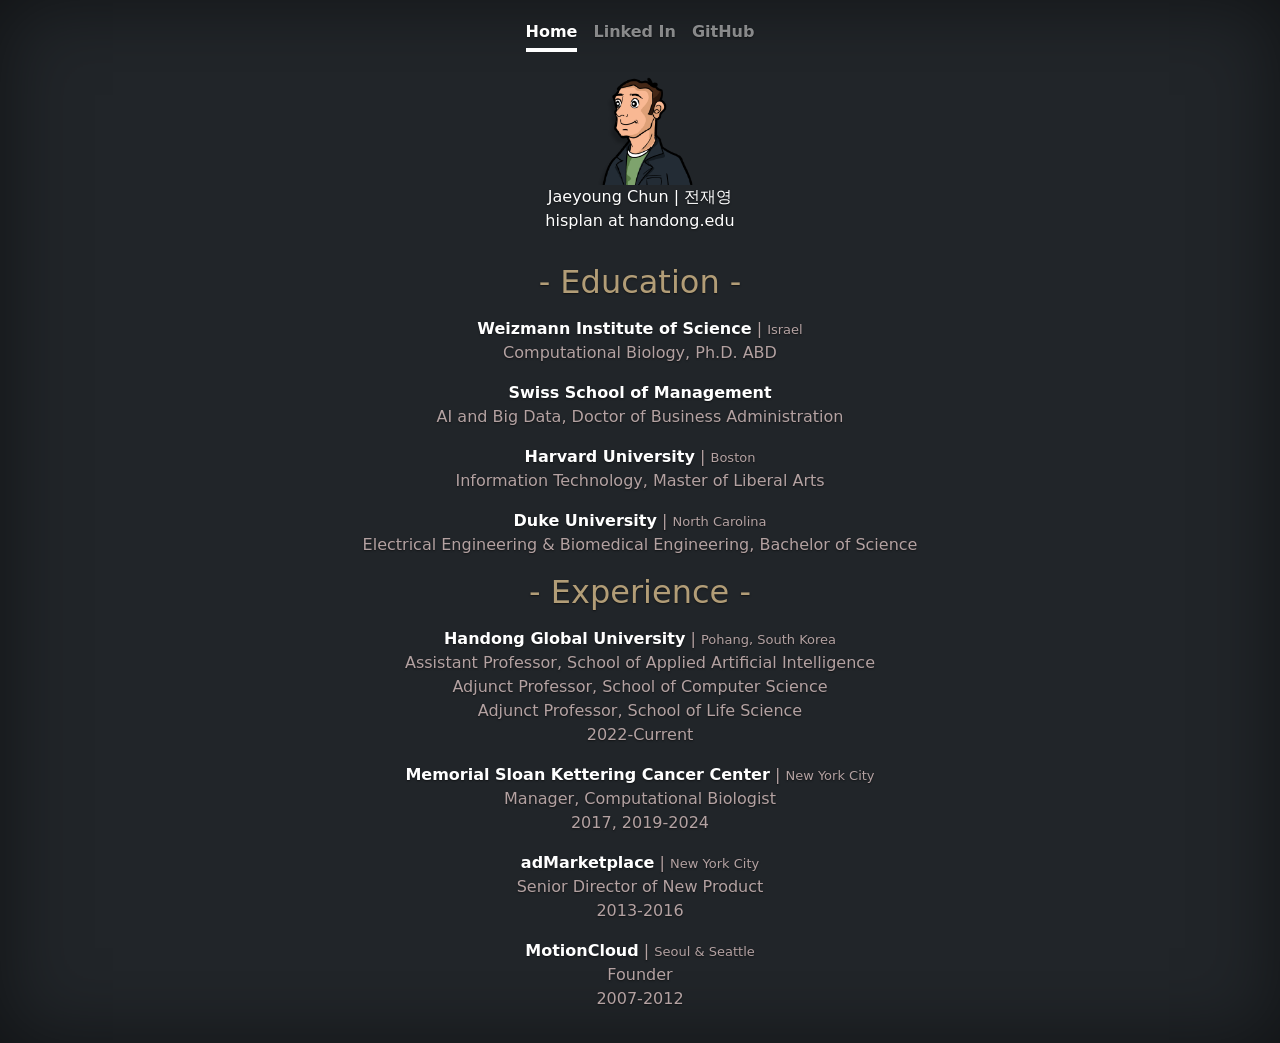
<file: index.html>
<!doctype html>
<html lang="en" class="h-100">

<head>
  <meta charset="utf-8">
  <meta name="viewport" content="width=device-width, initial-scale=1">
  <meta name="description" content="Jaeyoung Chun">
  <meta name="generator" content="Hugo 0.84.0">
  <title>Jaeyoung Chun</title>
  <link rel="icon" type="image/png" href="img/avatar004M.png">

  <link rel="canonical" href="https://getbootstrap.com/docs/5.0/examples/cover/">



  <!-- Bootstrap core CSS -->
  <link href="assets/dist/css/bootstrap.min.css" rel="stylesheet">

  <style>
    .bd-placeholder-img {
      font-size: 1.125rem;
      text-anchor: middle;
      -webkit-user-select: none;
      -moz-user-select: none;
      user-select: none;
    }

    @media (min-width: 768px) {
      .bd-placeholder-img-lg {
        font-size: 3.5rem;
      }
    }

    h2 {
      color: rgb(178, 157, 119);
    }

    .org {
      color: white;
      font-weight: bold;
    }

    .others {
      color: rgb(180, 162, 162);
    }

    .location {
      font-size: small;
    }
  </style>


  <!-- Custom styles for this template -->
  <link href="cover.css" rel="stylesheet">
</head>

<body class="d-flex text-center text-white bg-dark">

  <div class="cover-container d-flex w-100 h-100 p-3 mx-auto flex-column">
    <header class="mb-auto">
      <div>
        <nav class="nav nav-masthead justify-content-center">
          <a class="nav-link active" aria-current="page" href="#">Home</a>
          <a class="nav-link" target="_blank" href="http://www.linkedin.com/in/jaeyoungchun">Linked In</a>
          <a class="nav-link" target="_blank" href="https://github.com/hisplan">GitHub</a>
          <!-- <a class="nav-link" target="_blank" href="articles.html">Articles</a> -->
        </nav>
      </div>
    </header>

    <main class="px-3">
      <div class="container" style="padding: 20px 0px 30px 0px;">
        <div class="row">
          <div class="col-sm">
            <img src="img/avatar004M.png" class="img-fluid" width="150" />
          </div>
        </div>
        <div class="row">
          <div class="col-sm">
            Jaeyoung Chun | 전재영<br />
            hisplan at handong.edu
          </div>
        </div>
      </div>
      <h2>- Education -</h2>
      <p class="lead" style="text-align:left">
      <p class="others">
        <span class="org">Weizmann Institute of Science</span> | <span class="location">Israel</span><br />
        Computational Biology, Ph.D. ABD
      </p>
      <p class="others">
        <span class="org">Swiss School of Management</span><br/>
        AI and Big Data, Doctor of Business Administration
      </p>
      <p class="others">
        <span class="org">Harvard University</span> | <span class="location">Boston</span><br />
        Information Technology, Master of Liberal Arts
      </p>
      <p class="others">
        <span class="org">Duke University</span> | <span class="location">North Carolina</span><br />
        Electrical Engineering & Biomedical Engineering, Bachelor of Science
      </p>
      </p>
      <h2>- Experience -</h2>
      <p class="lead" style="text-align:left">
      <p class="others">
        <span class="org">Handong Global University</span> | <span class="location">Pohang, South Korea</span><br />
        Assistant Professor, School of Applied Artificial Intelligence<br />
        Adjunct Professor, School of Computer Science<br />
        Adjunct Professor, School of Life Science<br />
        2022-Current
      </p>
      <p class="others">
        <span class="org">Memorial Sloan Kettering Cancer Center</span> | <span class="location">New York
          City</span><br />
        Manager, Computational Biologist<br />
        2017, 2019-2024
      </p>
      <p class="others">
        <span class="org">adMarketplace</span> | <span class="location">New York City</span><br />
        Senior Director of New Product<br />
        2013-2016
      </p>
      <p class="others">
        <span class="org">MotionCloud</span> | <span class="location">Seoul & Seattle</span><br />
        Founder<br />
        2007-2012
      </p>
      </p>
    </main>

  </div>



</body>

</html>
</file>
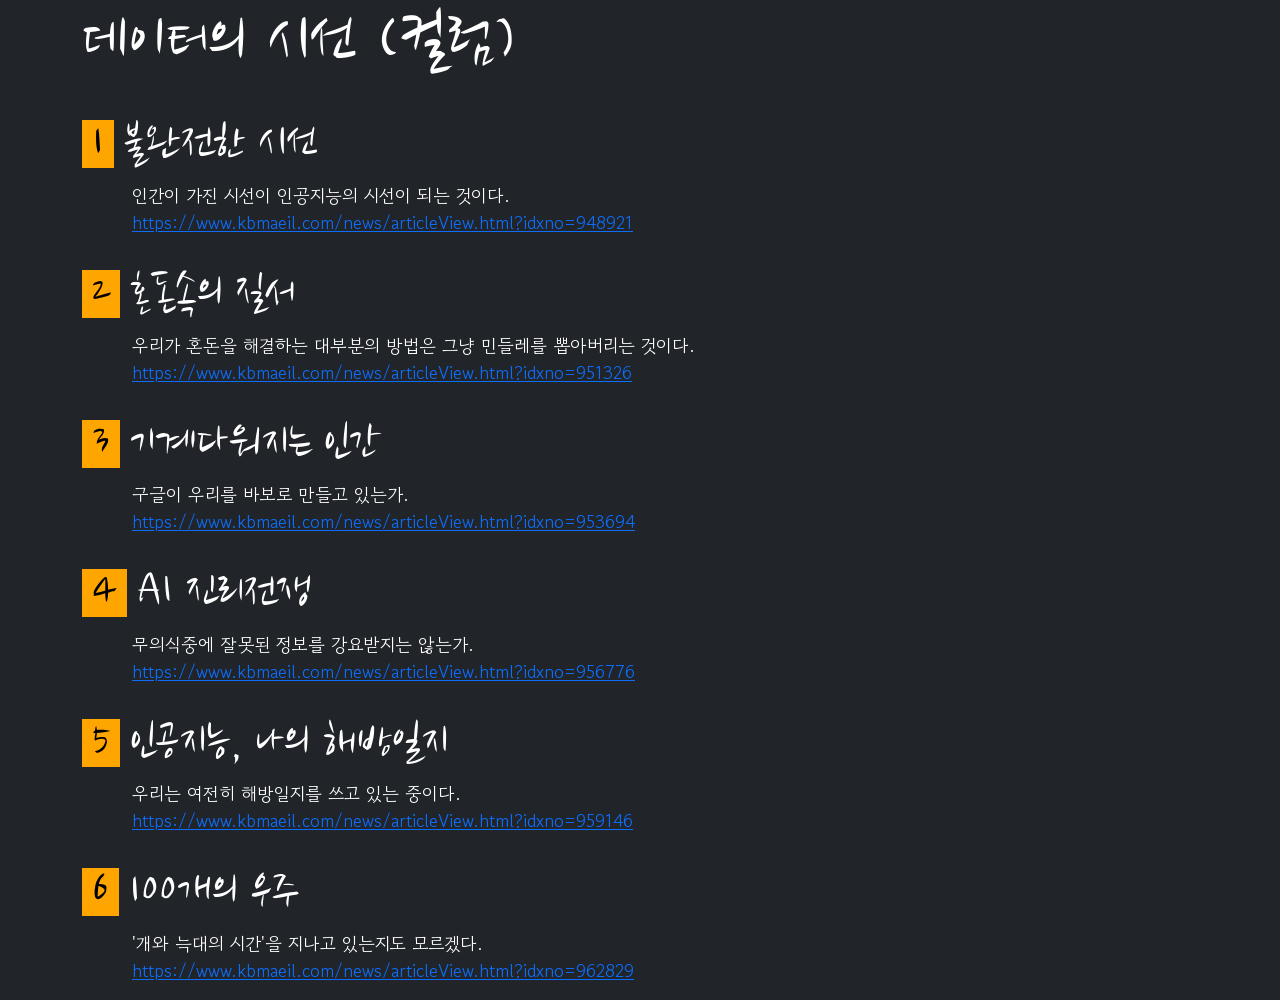
<file: articles.html>
<!doctype html>
<html lang="en" class="h-100">

<head>
    <meta charset="utf-8">
    <meta name="viewport" content="width=device-width, initial-scale=1">
    <meta name="description" content="Jaeyoung Chun">
    <meta name="generator" content="Hugo 0.84.0">
    <title>Jaeyoung Chun | Articles</title>
    <link rel="icon" type="image/png" href="img/avatar004M.png">

    <link rel="preconnect" href="https://fonts.googleapis.com">
    <link rel="preconnect" href="https://fonts.gstatic.com" crossorigin>
    <link href="https://fonts.googleapis.com/css2?family=Nanum+Brush+Script&display=swap" rel="stylesheet">
    <link href="https://fonts.googleapis.com/css2?family=Gowun+Dodum&family=Nanum+Brush+Script&display=swap"
        rel="stylesheet">

    <!-- Bootstrap core CSS -->
    <link href="assets/dist/css/bootstrap.min.css" rel="stylesheet">

    <style>
        h1 {
            font-size: 72px;
        }

        h2 {
            font-size: 48px;
            margin-top: 30px;
        }

        p {
            font-size: 18px;
        }

        h1,
        h2 {
            font-family: 'Nanum Brush Script', cursive;
        }

        .summary {
            font-family: 'Gowun Dodum', sans-serif;
            margin-left: 50px;
        }

        .number {
            background-color: orange;
            color: black;
            padding: 0px 10px 0px 10px;
            margin-right:10px;
        }
    </style>

</head>

<body class="d-flex text-white bg-dark">

    <main role="main" class="container">
        <div class="jumbotron">
            <h1>데이터의 시선 (컬럼)</h1>

            <h2><span class="number">1</span>불완전한 시선</h2>
            <p class="summary">
                인간이 가진 시선이 인공지능의 시선이 되는 것이다.<br />
                <a href="https://www.kbmaeil.com/news/articleView.html?idxno=948921"
                    target="_blank">https://www.kbmaeil.com/news/articleView.html?idxno=948921</a>
            </p>

            <h2><span class="number">2</span>혼돈속의 질서</h2>
            <p class="summary">
                우리가 혼돈을 해결하는 대부분의 방법은 그냥 민들레를 뽑아버리는 것이다.<br />
                <a href="https://www.kbmaeil.com/news/articleView.html?idxno=951326"
                    target="_blank">https://www.kbmaeil.com/news/articleView.html?idxno=951326</a>
            </p>

            <h2><span class="number">3</span>기계다워지는 인간</h2>
            <p class="summary">
                구글이 우리를 바보로 만들고 있는가.<br />
                <a href="https://www.kbmaeil.com/news/articleView.html?idxno=953694"
                    target="_blank">https://www.kbmaeil.com/news/articleView.html?idxno=953694</a>
            </p>

            <h2><span class="number">4</span>AI 진리전쟁</h2>
            <p class="summary">
                무의식중에 잘못된 정보를 강요받지는 않는가.<br />
                <a href="https://www.kbmaeil.com/news/articleView.html?idxno=956776"
                    target="_blank">https://www.kbmaeil.com/news/articleView.html?idxno=956776</a>
            </p>

            <h2><span class="number">5</span>인공지능, 나의 해방일지</h2>
            <p class="summary">
                우리는 여전히 해방일지를 쓰고 있는 중이다.<br />
                <a href="https://www.kbmaeil.com/news/articleView.html?idxno=959146"
                    target="_blank">https://www.kbmaeil.com/news/articleView.html?idxno=959146</a>
            </p>

            <h2><span class="number">6</span>100개의 우주</h2>
            <p class="summary">
                '개와 늑대의 시간'을 지나고 있는지도 모르겠다.<br />
                <a href="https://www.kbmaeil.com/news/articleView.html?idxno=962829"
                    target="_blank">https://www.kbmaeil.com/news/articleView.html?idxno=962829</a>
            </p>            
        </div>
    </main>

    <!-- Bootstrap core JavaScript
    ================================================== -->
    <!-- Placed at the end of the document so the pages load faster -->
    <script src="https://code.jquery.com/jquery-3.2.1.slim.min.js"
        integrity="sha384-KJ3o2DKtIkvYIK3UENzmM7KCkRr/rE9/Qpg6aAZGJwFDMVNA/GpGFF93hXpG5KkN"
        crossorigin="anonymous"></script>
    <script>window.jQuery || document.write('<script src="../../assets/js/vendor/jquery-slim.min.js"><\/script>')</script>
    <script src="assets/dist/js/bootstrap.bundle.min.js"></script>
</body>

</html>
</file>
<file: cover.css>
/*
 * Globals
 */


/* Custom default button */
.btn-secondary,
.btn-secondary:hover,
.btn-secondary:focus {
  color: #333;
  text-shadow: none; /* Prevent inheritance from `body` */
}


/*
 * Base structure
 */

body {
  text-shadow: 0 .05rem .1rem rgba(0, 0, 0, .5);
  box-shadow: inset 0 0 5rem rgba(0, 0, 0, .5);
}

.cover-container {
  max-width: 42em;
}


/*
 * Header
 */

.nav-masthead .nav-link {
  padding: .25rem 0;
  font-weight: 700;
  color: rgba(255, 255, 255, .5);
  background-color: transparent;
  border-bottom: .25rem solid transparent;
}

.nav-masthead .nav-link:hover,
.nav-masthead .nav-link:focus {
  border-bottom-color: rgba(255, 255, 255, .25);
}

.nav-masthead .nav-link + .nav-link {
  margin-left: 1rem;
}

.nav-masthead .active {
  color: #fff;
  border-bottom-color: #fff;
}
</file>
